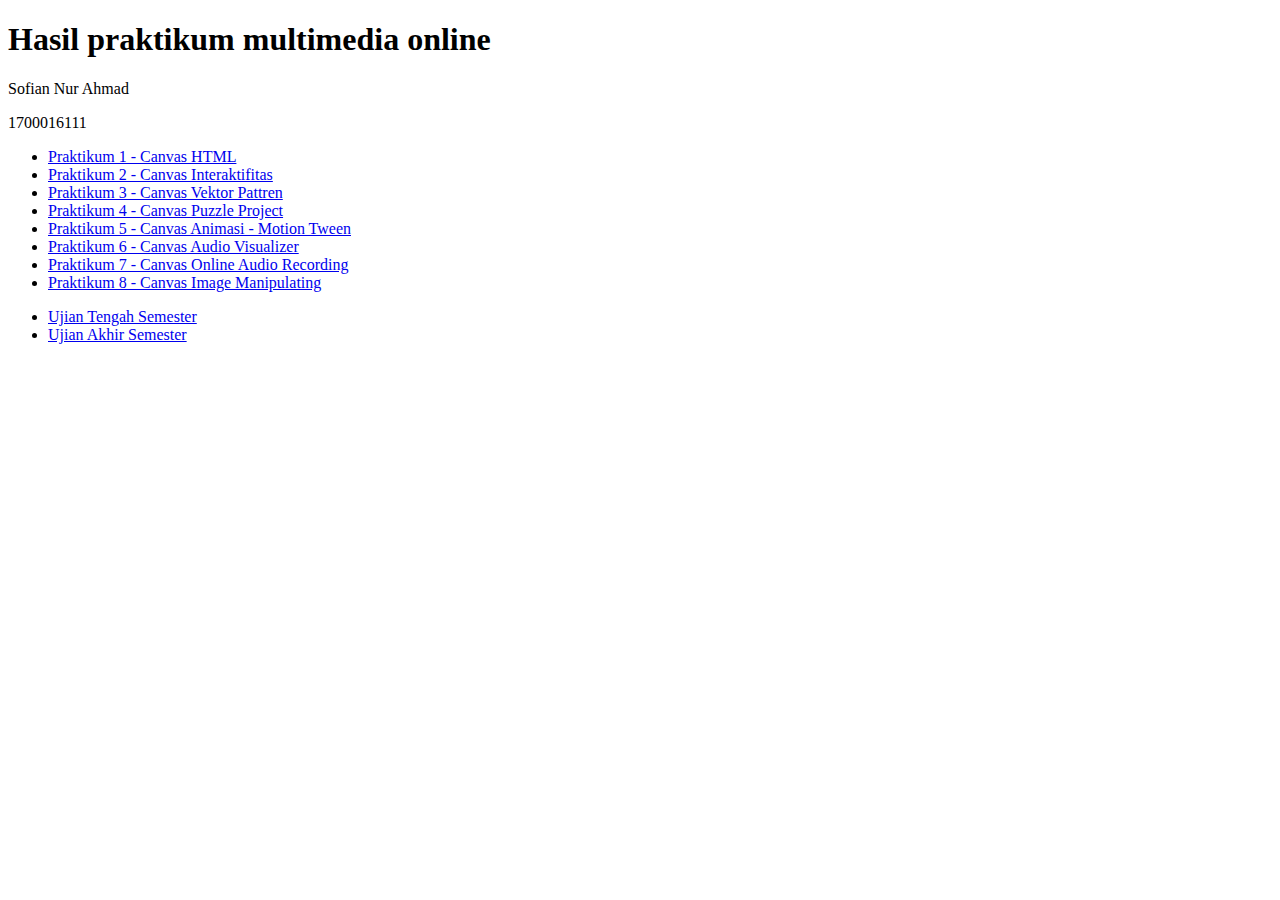
<file: index.html>
<!DOCTYPE html>
<html>
<head>
	<title> Pra Praktikum | MULON </title>
</head>
<body>
	<h1> Hasil praktikum multimedia online </h1>
	<p> Sofian Nur Ahmad </p>
	<p> 1700016111 </p>
	<ul>
		<li> <a href="praktikum1.html"> Praktikum 1 - Canvas HTML </a> </li>
		<li> <a href="praktikum2.html"> Praktikum 2 - Canvas Interaktifitas </a> </li>
		<li> <a href="praktikum3.html"> Praktikum 3 - Canvas Vektor Pattren </a> </li>
		<li> <a href="Puzzle/praktikum4.html"> Praktikum 4 - Canvas Puzzle Project </a> </li>
		<li> <a href="praktikum5.html"> Praktikum 5 - Canvas Animasi - Motion Tween </a> </li>
		<li> <a href="praktikum6.html"> Praktikum 6 - Canvas Audio Visualizer </a> </li>
		<li> <a href="praktikum7.html"> Praktikum 7 - Canvas Online Audio Recording </a> </li>
		<li> <a href="praktikum8.html"> Praktikum 8 - Canvas Image Manipulating </a> </li>
	</ul>
	
	<ul>
		<li><a href="utsmulon.html"> Ujian Tengah Semester </a></li>
		<li><a href="GAME MENGHINDAR/uasmulon.html"> Ujian Akhir Semester </a></li>
	</ul>
</body>
</html>
</file>
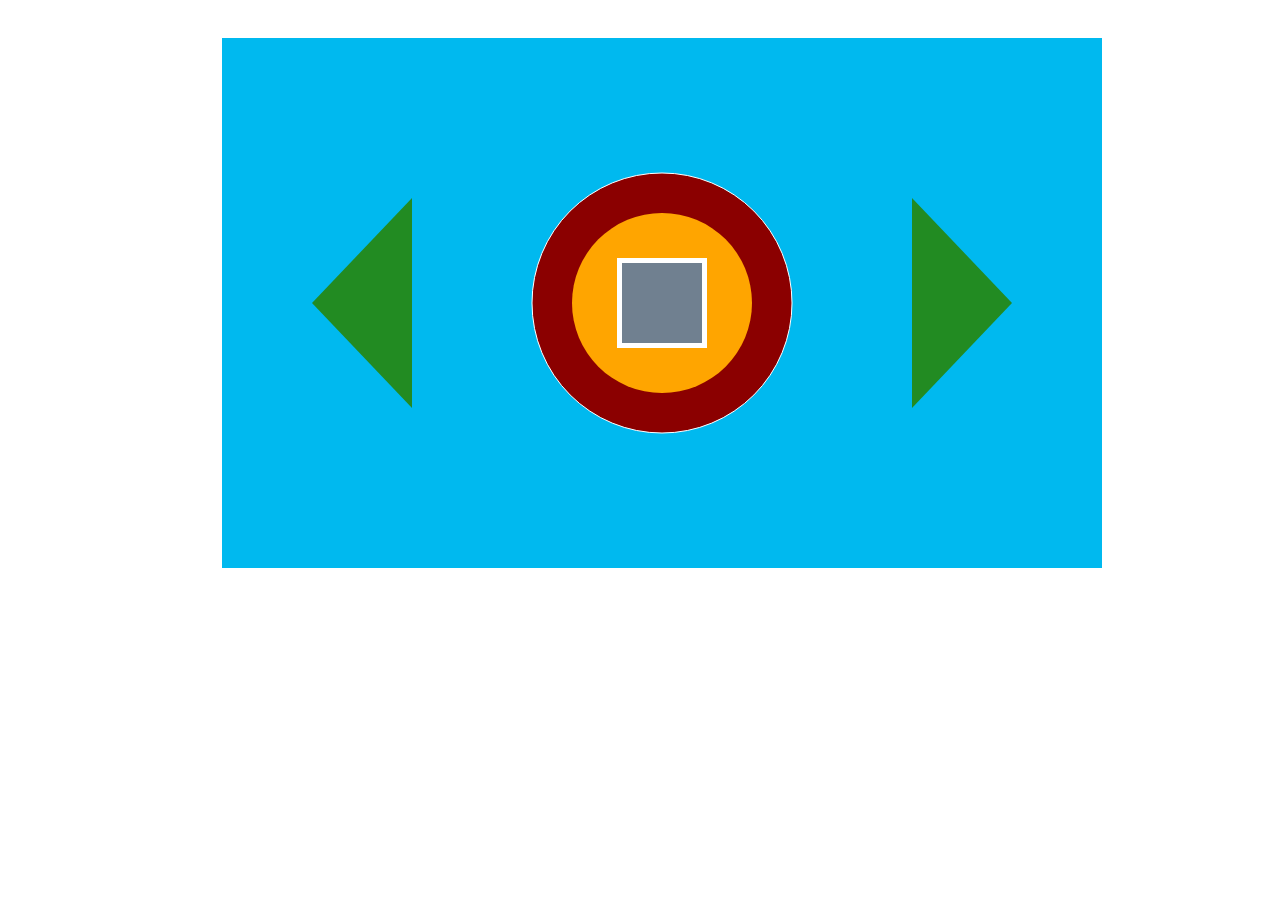
<file: praktikum1.html>
<!DOCTYPE html>
<html>
<head>
	<title>Canvas HTML</title>
</head>
<style type="text/css">
	canvas {
		background-color: #00b9ef;
		position: absolute;
	    left: 15%;
	    margin: 30px;
		padding: 40px;
	}
</style>
<body>
	<canvas id="canvas" width="800" height="450"></canvas>
	<script type="text/javascript">
		var c = document.getElementById('canvas');
		var ctx = c.getContext('2d');

		//lingkaran1
		ctx.beginPath();
		ctx.arc(400, 225, 130, 0, 2*Math.PI);
		ctx.fillStyle = "#8B0000";
		ctx.fill();
		ctx.strokeStyle= "#FFFFFF";
		ctx.stroke();

		//lingkaran2
		ctx.beginPath();
		ctx.arc(400, 225, 90, 0, 2*Math.PI);
		ctx.fillStyle = "#FFA500";
		ctx.fill();

		//persegi v2
		ctx.beginPath();		
		ctx.fillStyle = "#FFFFFF";		
		ctx.fillRect(355,180,90,90);				
		ctx.fillStyle = "#708090";		
		ctx.fillRect(360,185,80,80);		
		
		//segitiga
		ctx.beginPath();
		ctx.moveTo(50,225);
		ctx.lineTo(150,120);
		ctx.lineTo(150,330);
		ctx.fillStyle = "#228B22";
		ctx.fill();

		//segitiga
		ctx.beginPath();
		ctx.moveTo(750,225);
		ctx.lineTo(650,120);
		ctx.lineTo(650,330);
		ctx.fillStyle = "#228B22";
		ctx.fill();

	</script>
</body>
</html>
</file>
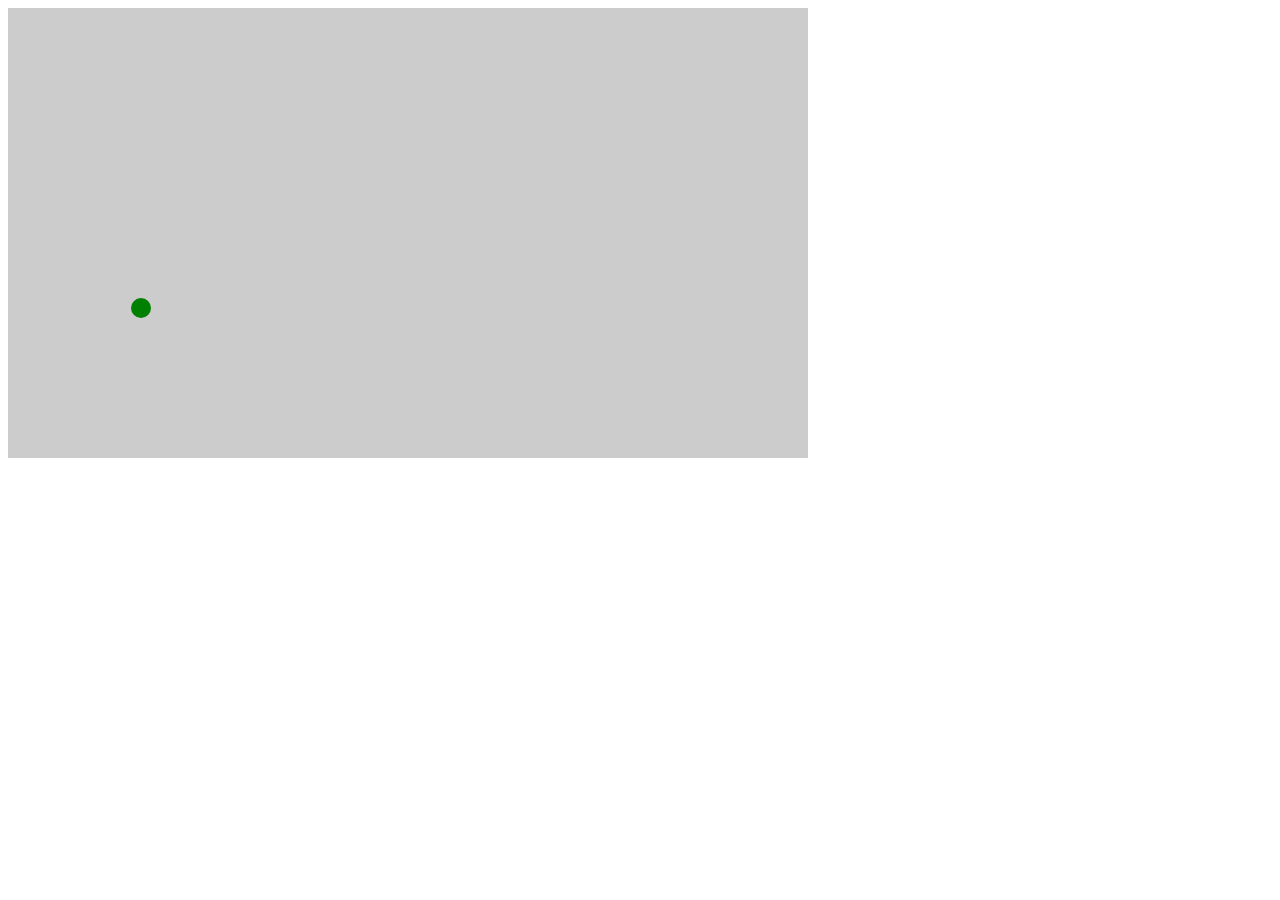
<file: praktikum5.html>
<!DOCTYPE html>
<html>
<head>
	<title>Starter Canva HTML App</title>
	<style type="text/css">
		canvas {
			background-color: #ccc;
		}
	</style>
</head>
<body>
<script type="text/javascript">
	var ball;
	function startMyApp() {
		myApp.start();
		ball = new Sprite(100, 300, 10, 'green');
	}

	var myApp = {
		canvas : document.createElement('canvas'),
		start : function(){
			this.canvas.width = 800;
			this.canvas.height = 450;
			this.context = this.canvas.getContext('2d');
			document.body.insertBefore(this.canvas, document.body.childNodes[0]);
			appControl();
			this.Interval = setInterval (appLoop, 20);
		},
		clear : function() {
			this.context.clearRect(0, 0, this.canvas.width, this.canvas.height);
		}
	}

	function appLoop(){
		myApp.clear();
		ball.x+=1;
		ball.update();

	}

	function Sprite (x, y, radius, color) {
		this.x = x;
		this.y = y;
		this.radius = radius;
		this.color = color;
		this.speed = 20;
		var ctx = myApp.context;
		this.update = function() {
			ctx.beginPath();
			ctx.arc(this.x, this.y, this.radius, 0,2*Math.PI);
			ctx.fillStyle = this.color;
			ctx.fill();
		}
	}
	function appControl() {
		document.body.addEventListener('mousedown', function(e){

		})
	}
	startMyApp();

</script>


</body>
</html>
</file>
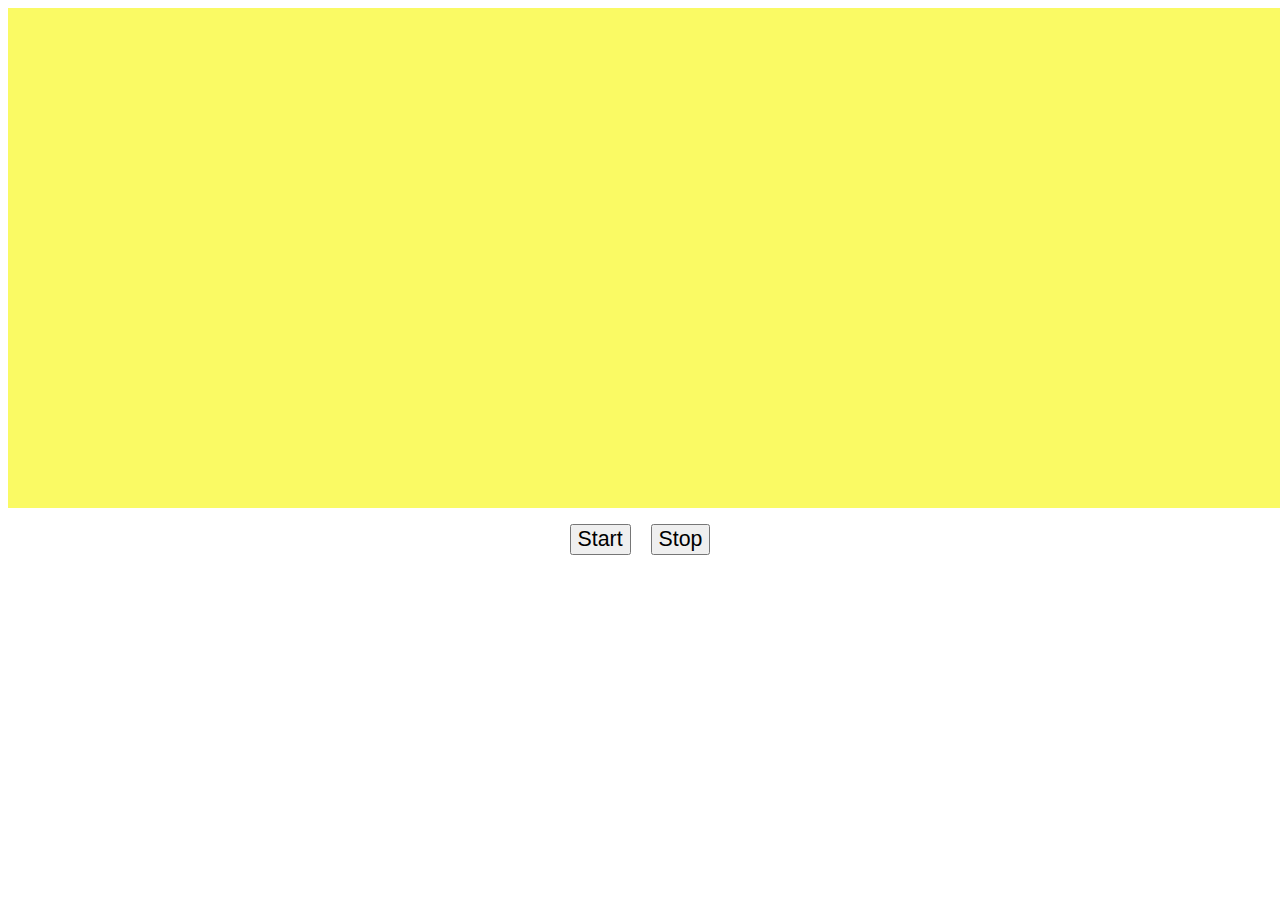
<file: praktikum6.html>
<!DOCTYPE html>
<html>
  <head>
    <meta charset="utf-8">
    <meta http-equiv="X-UA-Compatible" content="IE=edge,chrome=1">
    <meta name="viewport" content="width=device-width">

    <title>createMediaStreamSource example</title>

    <link rel="stylesheet" href="">

  </head>

  <body onload="startApp()">
        <canvas id="canvas"></canvas>

        <p id="controls">
          <input type="button" id="start_button" value="Start">
          &nbsp; &nbsp;
          <input type="button" id="stop_button" value="Stop">
          <p id="msg"></p>
        </p>

        <style>
            #canvas {
                margin-left: auto;
                margin-right: auto;
                display: block;
                background-color: rgb(250, 250, 100);
            }
            #controls {
                text-align: center;
            }
            #start_button, #stop_button {
                font-size: 16pt;
            }
            #msg {
                text-align: center;
            }
        </style>

        <script type="text/javascript">
           
            window.requestAnimFrame = (function(){
              return  window.requestAnimationFrame       ||
                      window.webkitRequestAnimationFrame ||
                      window.mozRequestAnimationFrame    ||
                      function(callback, element){
                        window.setTimeout(callback, 1000 / 60);
                      };
            })();
            window.AudioContext = (function(){
                return  window.webkitAudioContext || window.AudioContext || window.mozAudioContext;
            })();
            
            var audioContext;
            var audioBuffer;
            var sourceNode;
            var analyserNode;
            var javascriptNode;
            var audioData = null;
            var audioPlaying = false;
            var sampleSize = 1024;  
            var amplitudeArray;     
            var audioUrl = "DennyCaknan.mp3";
            
            var canvasWidth  = 1280;
            var canvasHeight = 500;
            var ctx;
            function startApp() {
                var c=document.getElementById('canvas');                 
                c.width=canvasWidth;
                c.height=canvasHeight;

                ctx = c.getContext("2d");
               
                try {
                    audioContext = new AudioContext();
                } catch(e) {
                    alert('Web Audio API is not supported in this browser');
                }
               
                var startBtn=document.getElementById('start_button');
                startBtn.onclick= function(e) {
                    e.preventDefault();
                    
                    setupAudioNodes();
                    
                    javascriptNode.onaudioprocess = function () {
                       
                        analyserNode.getByteTimeDomainData(amplitudeArray);
                        
                        if (audioPlaying == true) {
                            requestAnimFrame(drawTimeDomain);
                        }
                    }
                    
                    if(audioData == null) {
                        loadSound(audioUrl);
                    } else {
                        playSound(audioData);
                    }
                };
                
                var stopBtn=document.getElementById('stop_button');
                stopBtn.onclick=function(e) {
                    e.preventDefault();
                    sourceNode.stop(0);
                    audioPlaying = false;
                };
            };
            function setupAudioNodes() {
                sourceNode     = audioContext.createBufferSource();
                analyserNode   = audioContext.createAnalyser();
                javascriptNode = audioContext.createScriptProcessor(sampleSize, 1, 1);
              
                amplitudeArray = new Uint8Array(analyserNode.frequencyBinCount);
               
                sourceNode.connect(audioContext.destination);
                sourceNode.connect(analyserNode);
                analyserNode.connect(javascriptNode);
                javascriptNode.connect(audioContext.destination);
            }
            // Load the audio from the URL via Ajax and store it in global variable audioData
            // Note that the audio load is asynchronous
            function loadSound(url) {
                document.getElementById('msg').textContent = "Sedang Mendownload Audio";
                var request = new XMLHttpRequest();
                request.open('GET', url, true);
                request.responseType = 'arraybuffer';
                request.onload = function () {
                    audioContext.decodeAudioData(request.response, function (buffer) {
                        document.getElementById('msg').textContent = ">now playing: Denny Caknan - Sampe Tuwek";
                        audioData = buffer;
                        playSound(audioData);
                    }, onError);
                }
                request.send();
            }
            
            function playSound(buffer) {
                sourceNode.buffer = buffer;
                sourceNode.start(0);   
                sourceNode.loop = true;
                audioPlaying = true;
            }
            function onError(e) {
                console.log(e);
            }
            function drawTimeDomain() {
                clearCanvas();
                for (var i = 0; i < amplitudeArray.length; i++) {
                    var value = amplitudeArray[i] / 300;
                    var y = canvasHeight - (canvasHeight * value) - 1;
                    var x=i*canvasWidth/amplitudeArray.length;
                    var clr=['blue','green','orange'];
                    var color=Math.floor(Math.random()*10);
                    ctx.fillStyle = 'purple';
                    ctx.fillRect(x, 0, 2, y);
                }
            }
            function clearCanvas() {
                ctx.clearRect(0, 0, canvasWidth, canvasHeight);
            }
        </script>
    </body>
</html>
</file>
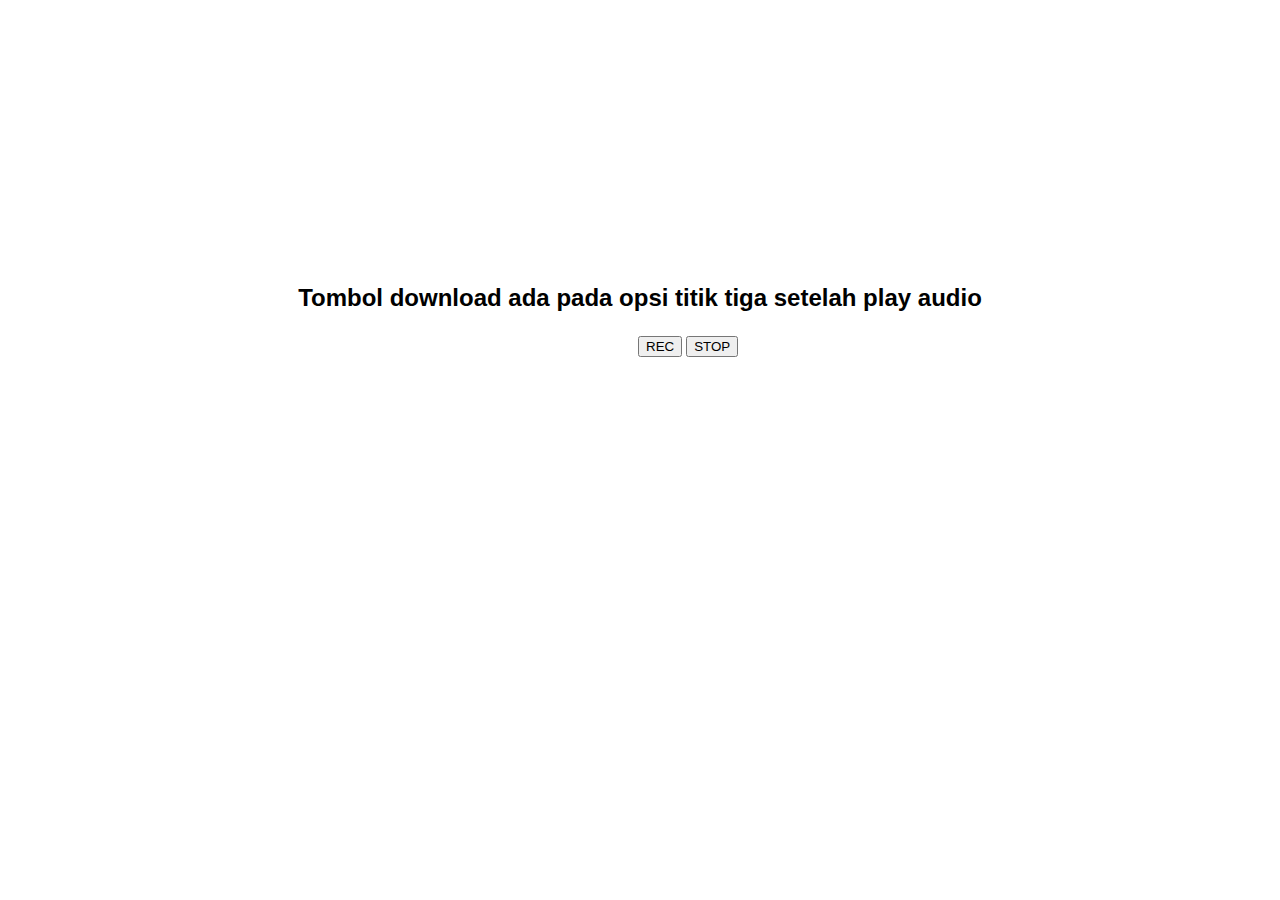
<file: Praktikum7.html>
<!DOCTYPE html>
<html>
  <head>
    <meta charset="utf-8">
    <meta http-equiv="X-UA-Compatible" content="IE=edge,chrome=1">
    <meta name="viewport" content="width=device-width">

    <title>createMediaStreamSource example</title>

    <link rel="stylesheet" href="">

    <style type="text/css">
      .tempat {
        margin-left: 630px; 
      }
      p {
        text-align: center;
        padding-top: 260px;
        font-family: sans-serif;
        font-size: 24px;

      }

    </style>

  </head>

  <body>
    <p>
        <b>Tombol download ada pada opsi titik tiga setelah play audio</b>
    </p>
<div class="tempat">
<button id="rec">REC</button>
<button id="stop">STOP</button>
</div>
<script>
 if (navigator.mediaDevices) {
  console.log('getUserMedia supported.');

  var constraints = { audio: true,video:false };
  var chunks = [];

  navigator.mediaDevices.getUserMedia(constraints)
  .then(function(stream) {

    var mediaRecorder = new MediaRecorder(stream);

    var record=document.getElementById('rec');
    var stop=document.getElementById('stop');

    record.onclick = function() {
      mediaRecorder.start();
      console.log(mediaRecorder.state);
      console.log("recorder started");
      record.style.background = "red";
      record.style.color = "black";
    }

    stop.onclick = function() {
      mediaRecorder.stop();
      console.log(mediaRecorder.state);
      console.log("recorder stopped");
      record.style.background = "";
      record.style.color = "";
    }

    mediaRecorder.onstop = function(e) {
      console.log("data available after MediaRecorder.stop() called.");

      var clipName = prompt('Enter a name for your sound clip');

      var clipContainer = document.createElement('article');
      var clipLabel = document.createElement('p');
      var audio = document.createElement('audio');
      var deleteButton = document.createElement('button');
     
      clipContainer.classList.add('clip');
      audio.setAttribute('controls', '');
      deleteButton.innerHTML = "Delete";
      clipLabel.innerHTML = clipName;

      clipContainer.appendChild(audio);
      clipContainer.appendChild(clipLabel);
      clipContainer.appendChild(deleteButton);
      document.body.appendChild(clipContainer);

      audio.controls = true;
      var blob = new Blob(chunks, { 'type' : 'audio/ogg; codecs=opus' });
      chunks = [];
      var audioURL = URL.createObjectURL(blob);
      audio.src = audioURL;
      console.log("recorder stopped");

      deleteButton.onclick = function(e) {
        evtTgt = e.target;
        evtTgt.parentNode.parentNode.removeChild(evtTgt.parentNode);
      }
    }

    mediaRecorder.ondataavailable = function(e) {
      chunks.push(e.data);
    }
  })
  .catch(function(err) {
    console.log('The following error occurred: ' + err);
  })
}

</script>

  </body>
  </html>
</file>
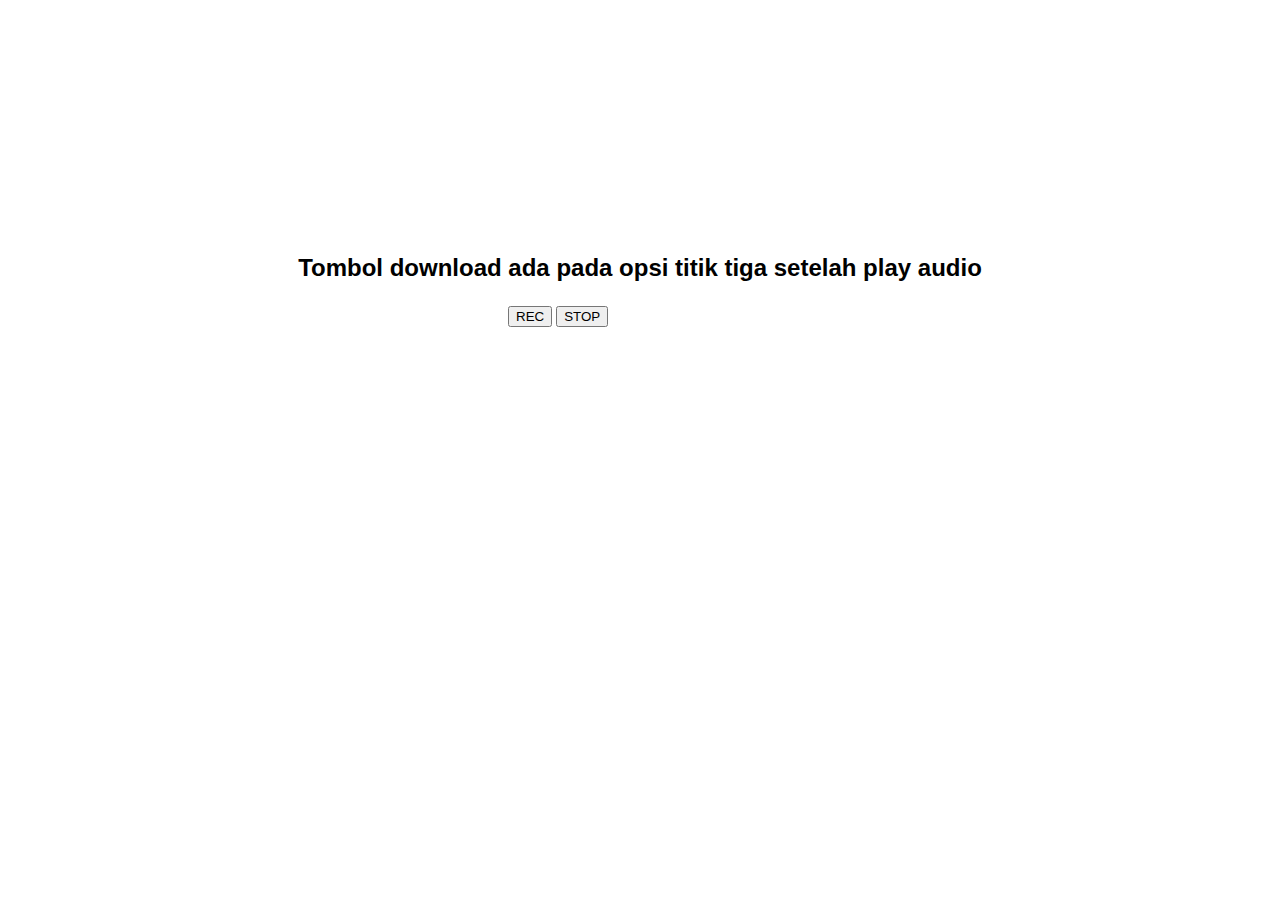
<file: praktikum7.html>
<!DOCTYPE html>
<html>
  <head>
    <meta charset="utf-8">
    <meta http-equiv="X-UA-Compatible" content="IE=edge,chrome=1">
    <meta name="viewport" content="width=device-width">

    <title>createMediaStreamSource example</title>

    <link rel="stylesheet" href="">

    <style type="text/css">
      .tempat {
        margin-left: 500px; 
      }
      p {
        text-align: center;
        padding-top: 230px;
        font-family: sans-serif;
        font-size: 24px;

      }

    </style>

  </head>

  <body>
    <p>
        <b>Tombol download ada pada opsi titik tiga setelah play audio</b>
    </p>
<div class="tempat">
<button id="rec">REC</button>
<button id="stop">STOP</button>
</div>
<script>
 if (navigator.mediaDevices) {
  console.log('getUserMedia supported.');

  var constraints = { audio: true,video:false };
  var chunks = [];

  navigator.mediaDevices.getUserMedia(constraints)
  .then(function(stream) {

    var mediaRecorder = new MediaRecorder(stream);

    var record=document.getElementById('rec');
    var stop=document.getElementById('stop');

    record.onclick = function() {
      mediaRecorder.start();
      console.log(mediaRecorder.state);
      console.log("recorder started");
      record.style.background = "red";
      record.style.color = "black";
    }

    stop.onclick = function() {
      mediaRecorder.stop();
      console.log(mediaRecorder.state);
      console.log("recorder stopped");
      record.style.background = "";
      record.style.color = "";
    }

    mediaRecorder.onstop = function(e) {
      console.log("data available after MediaRecorder.stop() called.");

      var clipName = prompt('Enter a name for your sound clip');

      var clipContainer = document.createElement('article');
      var clipLabel = document.createElement('p');
      var audio = document.createElement('audio');
      var deleteButton = document.createElement('button');
     
      clipContainer.classList.add('clip');
      audio.setAttribute('controls', '');
      deleteButton.innerHTML = "Delete";
      clipLabel.innerHTML = clipName;

      clipContainer.appendChild(audio);
      clipContainer.appendChild(clipLabel);
      clipContainer.appendChild(deleteButton);
      document.body.appendChild(clipContainer);

      audio.controls = true;
      var blob = new Blob(chunks, { 'type' : 'audio/ogg; codecs=opus' });
      chunks = [];
      var audioURL = URL.createObjectURL(blob);
      audio.src = audioURL;
      console.log("recorder stopped");

      deleteButton.onclick = function(e) {
        evtTgt = e.target;
        evtTgt.parentNode.parentNode.removeChild(evtTgt.parentNode);
      }
    }

    mediaRecorder.ondataavailable = function(e) {
      chunks.push(e.data);
    }
  })
  .catch(function(err) {
    console.log('The following error occurred: ' + err);
  })
}

</script>

  </body>
  </html>
</file>
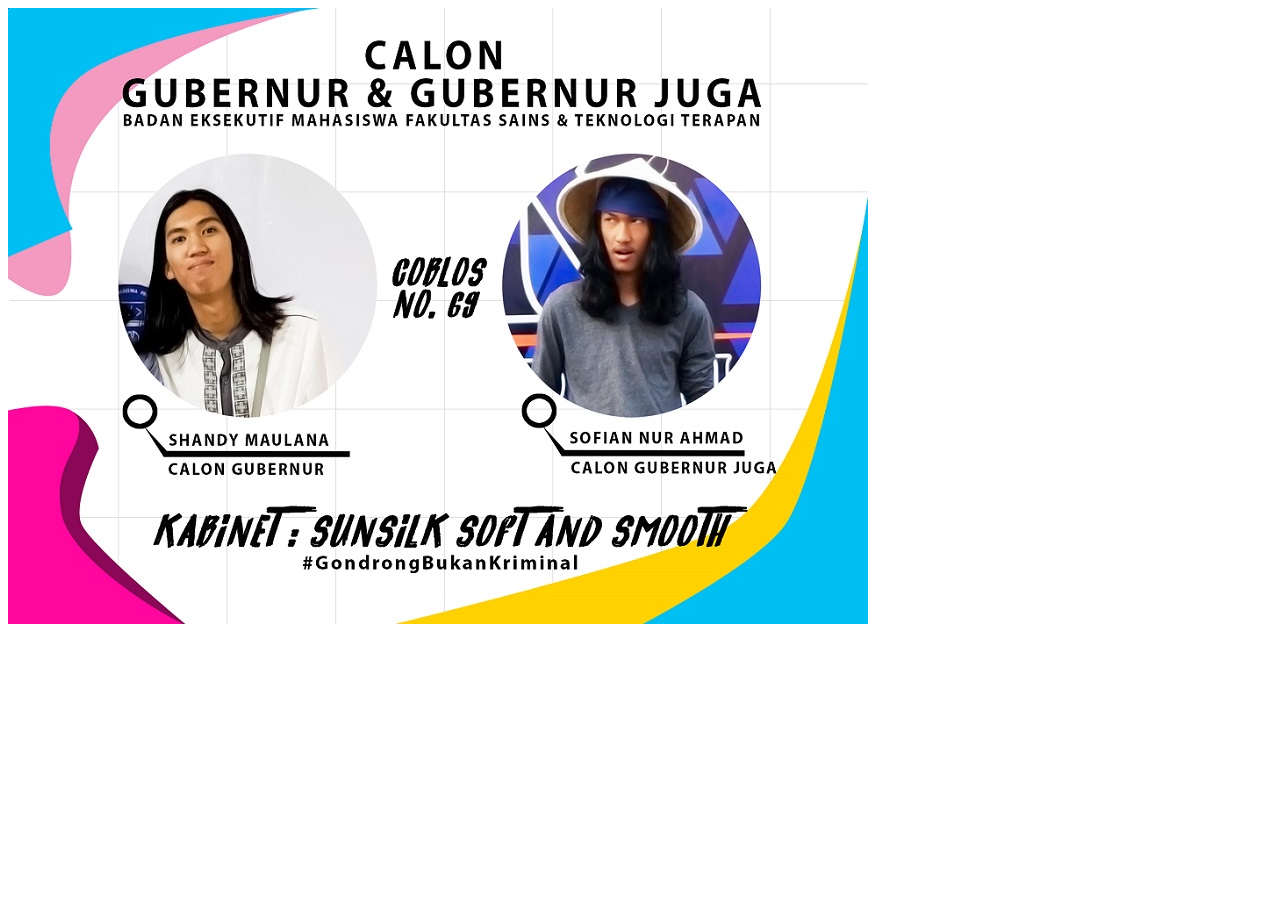
<file: praktikum8.html>
<!doctype html>
<html>
<head>
	<title>Show Image</title>
	<meta charset='utf-8'>	
	</script>
</head>
<style type="text/css">
	canvas{
		background-color: #ccc;
	}
</style>
<body>
<script>
var img;
var rect;
var croppedImage;
var btn;
var avatar;
var cropping=false;
function startApp()
{
	
	btn=document.getElementById('btn');
	avatar=new Image();
	avatar.src='BEM.jpg';
	myApp.start();
	img=new image(0,0);
	rect=new rectComponent(0,0,1,1);

	drawRect();
}
var myApp = {
    canvas : document.createElement("canvas"),
    start : function() {
        this.canvas.width = 860;
        this.canvas.height = 616;
        this.context = this.canvas.getContext("2d");
        document.body.insertBefore(this.canvas, document.body.childNodes[0]);
        this.interval = setInterval(apploop, 20);
    },
    clear : function() {
        this.context.clearRect(0, 0, this.canvas.width, this.canvas.height);
    }
}

function image(x,y)
{
	this.x=x;
	this.y=y;
	this.width=400;
	this.height=400;
	var ctx=myApp.context;	
	this.startCropX=x;
	this.startCropY=y;
	this.cropWidth=200;
	this.cropHeight=200;
	this.cropping=false;
	this.update=function()
	{
		if(!this.cropping)
		ctx.drawImage(avatar,this.x,this.y);
		else
		
		ctx.drawImage(avatar,this.startCropX,this.startCropY,this.cropWidth,this.cropHeight,this.x,this.y,this.width,this.height);
	}
}

function apploop()
{
	myApp.clear();
	img.update();
	rect.update();
}

function rectComponent(x,y,w,h)
{
	this.x=x;
	this.y=y;
	this.width=w;
	this.height=h;
	var contex=myApp.context;
	this.update=function()
	{
		contex.beginPath();
		contex.fillStyle = "rgba(0, 0, 0, 0.5)";
		contex.fillRect(this.x, this.y, this.width, this.height);
	}
}

function editingMode(mode)
{
	if(img.cropping) img.cropping=false; else img.cropping=true;
}

function cropImage()
{

	img.x=rect.x;
	img.y=rect.y;
	img.width=rect.width;
	img.height=rect.height;
	img.startCropX=rect.x;
	img.startCropY=rect.y;
	img.cropWidth=rect.width;
	img.cropHeight=rect.height;
	console.log(img);
	
}

function drawRect()
{
	var x,y,rw,rh;
	document.body.addEventListener('mousedown',function(e)
    {
    	x=e.offsetX;
    	y=e.offsetY;
    	rect=new rectComponent(x,y,1,1);
    	document.body.addEventListener('mousemove',mouseMove);         
        document.body.addEventListener('mouseup',mouseUp);
    });
    function mouseMove(e)
    {
    	rw=e.offsetX-rect.x;
    	rh=e.offsetY-rect.y;
    	rect.width=rw;
    	rect.height=rh;    	
    }
    function mouseUp(e)
    {    	
    	document.body.removeEventListener('mousemove',mouseMove);
      	document.body.removeEventListener('mouseup',mouseUp);
      	img.cropping=true;
      	cropImage();

    }
}
function addImage()
{
	img.update();
}

startApp();



</script>
</body>

</html>
</file>
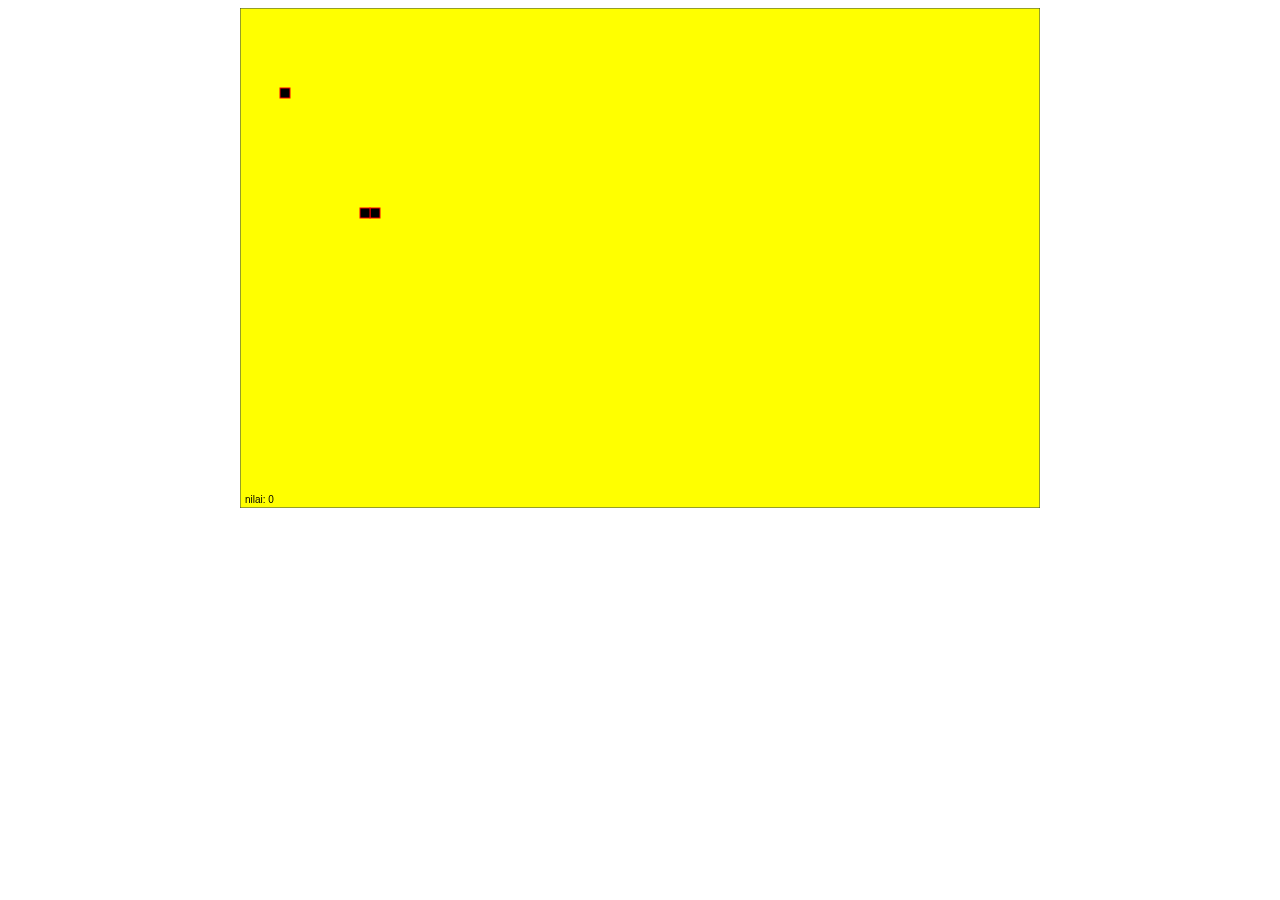
<file: utsmulon.html>
<!DOCTYPE html>
<html>
    <head>
      <title>UTS MULTIMEDIA ONLIE || SNAKE GAME</title>
        
        <script src="https://ajax.googleapis.com/ajax/libs/jquery/3.2.1/jquery.min.js"></script>

        <style type="text/css">

        </style>
    </head>

    <body>


        <center><canvas id="ruang" width="800" height="500"></canvas></center>


        <script type="text/javascript">
            var nama = prompt ('Masukan Nama : ');

            
            if (true) {
              alert('Selamat Bermain ' + nama);
            }

            alert('Mainkan Game dengan Keyboard Ya..')

            $(document).ready(function() {

              // deklarasi
              var ruang = $("#ruang")[0];
              var ctx = ruang.getContext("2d");
              var lebar = $("#ruang").width();
              var tinggi = $("#ruang").height();


              var cw = 10;
              var tekan ;
              var makanan;
              var nilai;

              //membuat cell aray untuk membuat ular
              var array_ular; 

              function init() {
                tekan = "right"; //default direction
                create_snake();
                create_makanan(); //membuat makanan untuk ular
                //nilai game
                nilai = 0;

                if (typeof game_loop != "undefined") clearInterval(game_loop);
                game_loop = setInterval(paint, 55);
            }

            init();

              // membuat ular
              function create_snake() {
                // menetapkan jumlah panjang awal ular
                var length = 2; //panjang ular default
                array_ular = [];
                for (var i = length - 1; i >= 0; i--) {
                  //Ular akan muncul pada sebelah kiri
                  array_ular.push({ x: i, y: 20 });
              }
            }

              //membuat makanan untuk ular
              function create_makanan() {
                makanan = {
                  x : Math.round(Math.random() * (lebar - cw) / cw),
                  y : Math.round(Math.random() * (tinggi - cw) / cw)
              };
            }

              //pengaturan
              function paint() {
                // warna background
                ctx.fillStyle = "yellow";
                ctx.fillRect(0, 0, lebar, tinggi);    
                ctx.strokeStyle = "#2c3e50";
                ctx.strokeRect(0, 0, lebar, tinggi);

                //membuat pergerakan untuk ular
                var nx = array_ular[0].x;
                var ny = array_ular[0].y;
                if (tekan == "right") nx++;
                else if (tekan == "left") nx--;
                else if (tekan == "up") ny--;
                else if (tekan == "down") ny++;

                //memeriksa tabrakan
                if (
                  nx == -1 ||
                  nx == lebar / cw ||
                  ny == -1 ||
                  ny == tinggi / cw ||
                  cek_tabrakan(nx, ny, array_ular)
                  ){

                //restart game
            init();
            return;
            }

                //cek jika ular kena makanan/memakan makanan
                if(nx == makanan.x && ny == makanan.y){

                  var ekor = { x: nx, y: ny };
                  nilai++;
                  
                  //membuat makanan yang baru
                  create_makanan();
                  
              } else {
                  var ekor = array_ular.pop();
                  ekor.x = nx;
                  ekor.y = ny;
              }

              array_ular.unshift(ekor);

              for (var i = 0; i < array_ular.length; i++) {
                  var c = array_ular[i];
                  paint_cell(c.x, c.y);
              }

              paint_cell(makanan.x, makanan.y);    

                //membuat penilaian skor
                var nilai_text = "nilai: " + nilai;
                ctx.fillText(nilai_text, 5, tinggi - 5);
            }

            function paint_cell(x, y) {
                ctx.fillStyle = "black";
                ctx.fillRect(x * cw, y * cw, cw, cw);
                ctx.strokeStyle = "red";
                ctx.strokeRect(x * cw, y * cw, cw, cw);
            }

            function cek_tabrakan(x, y, array) {
                for (var i = 0; i < array.length; i++) {
                  if (array[i].x == x && array[i].y == y) 
                    return true;
              }
              return false;
            }

              //kontrol ular dengan keyboard
              $(document).keydown(function(e) {
                var key = e.which;
                if (key == "37" && tekan != "right") tekan = "left";
                else if (key == "38" && tekan != "down") tekan = "up";
                else if (key == "39" && tekan != "left") tekan = "right";
                else if (key == "40" && tekan != "up") tekan = "down";
            });
            });

            </script>
        </body>
</html>
</file>
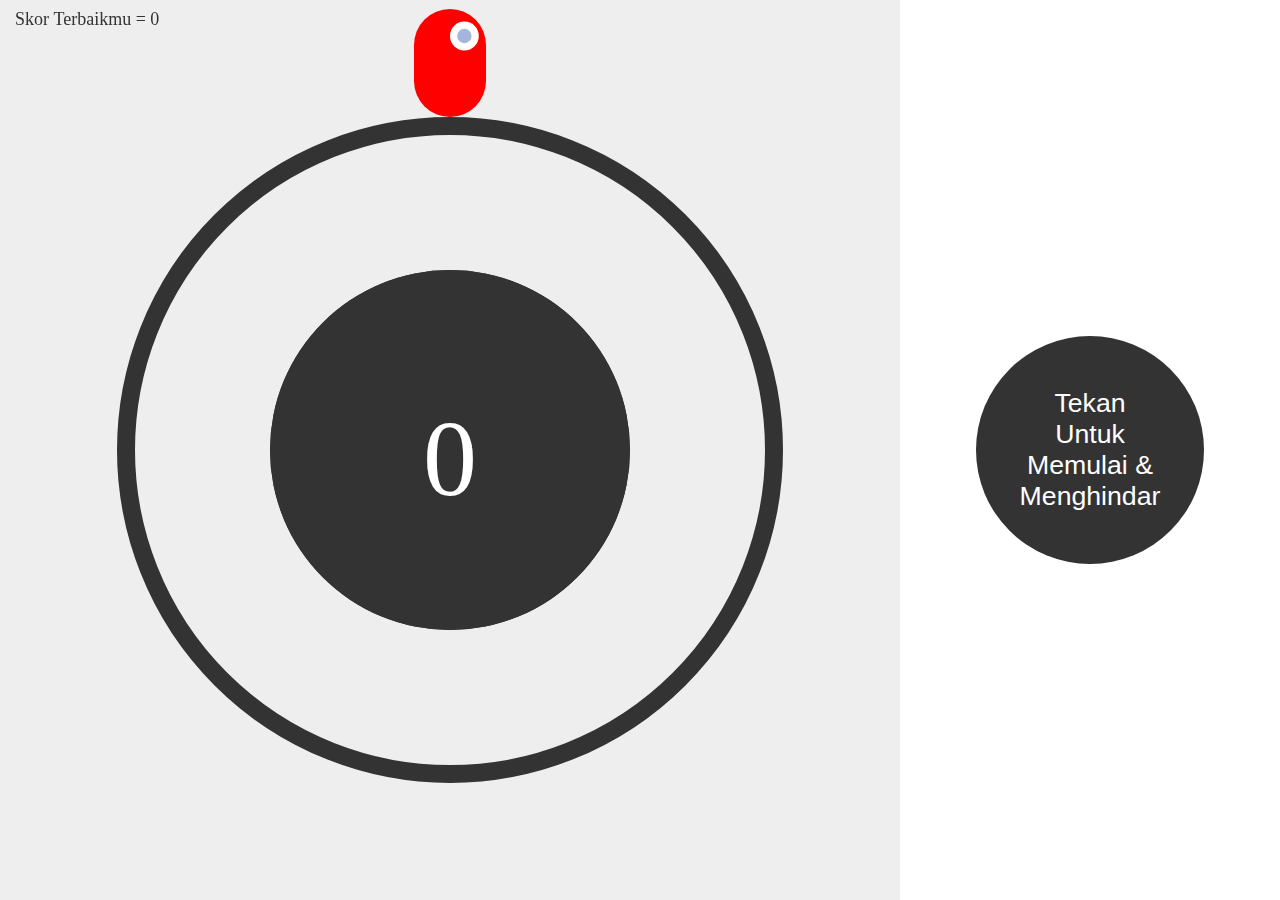
<file: GAME MENGHINDAR/uasmulon.html>
<!DOCTYPE html>
<html lang="en" >
<head>
  <meta charset="UTF-8">
  <title>UAS MULON - GAME MENGHINDAR</title>
  <link rel="stylesheet" href="./style.css">

</head>

<script type="text/javascript">
	alert("Hindari BOX Hitam !");
</script>

<body>
<!-- partial:index.partial.html -->
<canvas id="gameBg"></canvas>
<canvas id="gameObst"></canvas>
<canvas id="gameColl"></canvas>
<canvas id="gameAvat"></canvas>
<div id="playBtn">
  <p>Tekan Untuk Memulai & Menghindar</p>
</div>
<!-- partial -->
  <script src='https://ajax.googleapis.com/ajax/libs/jquery/3.1.1/jquery.min.js'></script><script  src="./script.js"></script>

</body>
</html>
</file>
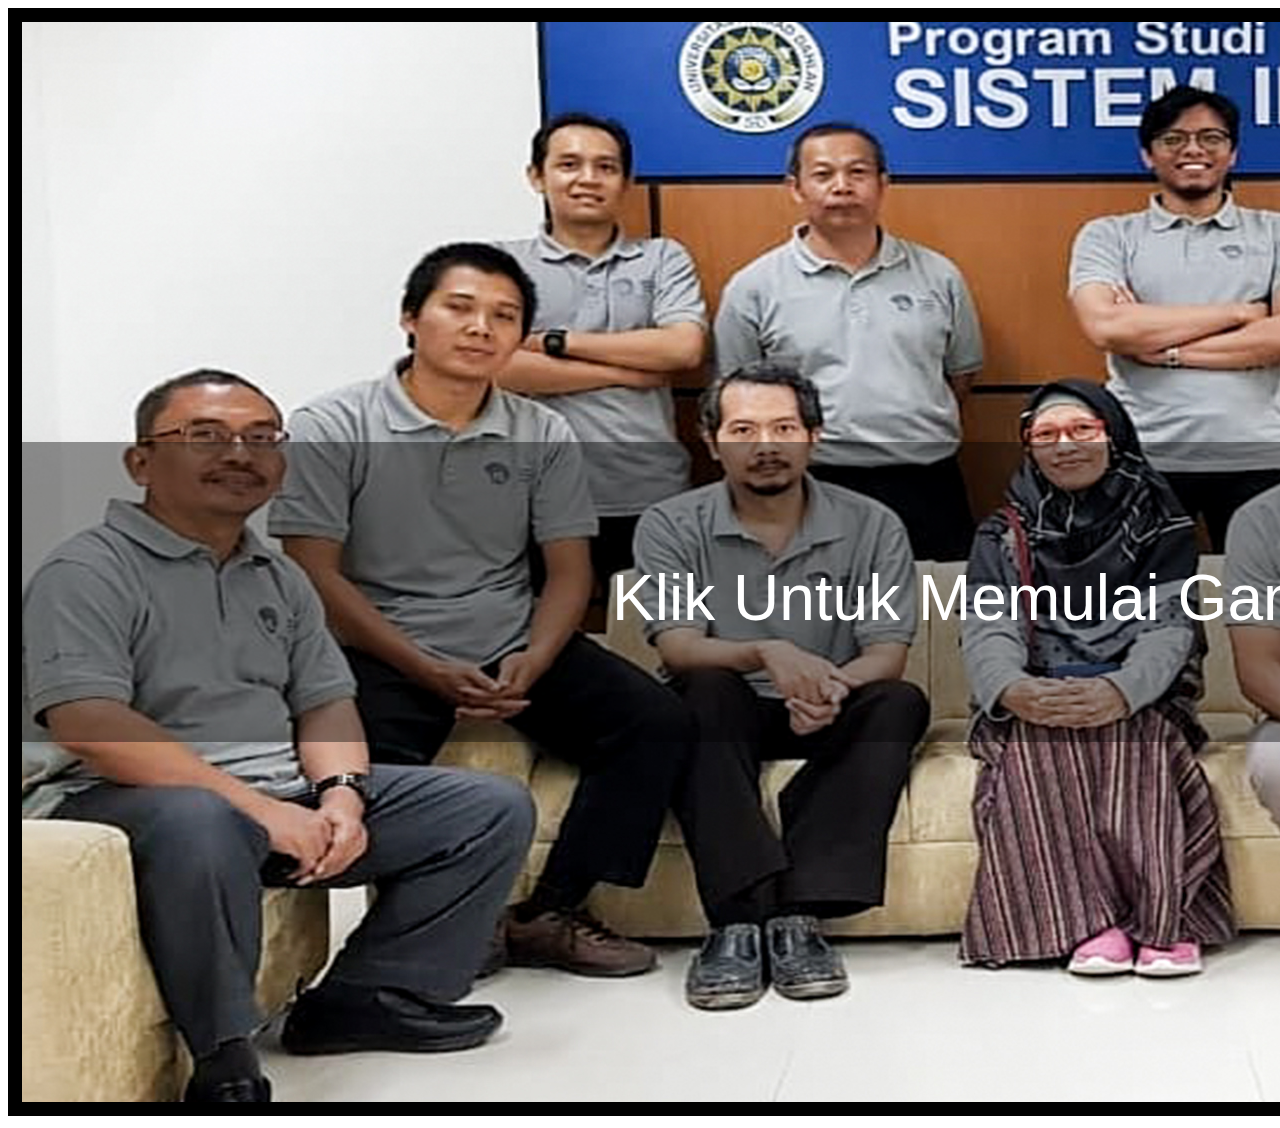
<file: Puzzle/praktikum4.html>
<!DOCTYPE html>
<html>
<head>
    <title>PUZZLE GAME CANVAS</title>
    <script>

        //menyiapkan variabel
        const KESULITAN = 4;
        const HOVER_PUZZLE = '#009900';

        var _stage;
        var _canvas;

        var _img;
        var _pieces;
        var _puzzleWidth;
        var _puzzleHeight;
        var _pieceWidth;
        var _pieceHeight;
        var _currentPiece;
        var _currentDropPiece;  
        var _mouse;

        function init(){
            _img = new Image();
            _img.addEventListener('load',onImage,false);
            _img.src = "6.jpg";
        }
        function onImage(e){
            _pieceWidth = Math.floor(_img.width / KESULITAN)
            _pieceHeight = Math.floor(_img.height / KESULITAN)
            _puzzleWidth = _pieceWidth * KESULITAN;
            _puzzleHeight = _pieceHeight * KESULITAN;
            setCanvas();
            initPuzzle();
        }
        function setCanvas(){
            _canvas = document.getElementById('canvas');
            _stage = _canvas.getContext('2d');
            _canvas.width = _puzzleWidth;
            _canvas.height = _puzzleHeight;
            _canvas.style.border = "14px solid black";
        }
        function initPuzzle(){
            _pieces = [];
            _mouse = {x:0,y:0};
            _currentPiece = null;
            _currentDropPiece = null;
            _stage.drawImage(_img, 0, 0, _puzzleWidth, _puzzleHeight, 0, 0, _puzzleWidth, _puzzleHeight);
            createTitle("Klik Untuk Memulai Game");
            buildPieces();
        }
        function createTitle(msg){
            _stage.fillStyle = "#000000";
            _stage.globalAlpha = .4;
            _stage.fillRect(0,_puzzleHeight - 660,_puzzleWidth - 0,300);
            _stage.fillStyle = "#FFFFFF";
            _stage.globalAlpha = 1;
            _stage.textAlign = "center";
            _stage.textBaseline = "middle";
            _stage.font = "64px Arial";
            _stage.fillText(msg,_puzzleWidth / 2,_puzzleHeight - 500);
        }
        function buildPieces(){
            var i;
            var piece;
            var xPos = 0;
            var yPos = 0;
            for(i = 0;i < KESULITAN * KESULITAN;i++){
                piece = {};
                piece.sx = xPos;
                piece.sy = yPos;
                _pieces.push(piece);
                xPos += _pieceWidth;
                if(xPos >= _puzzleWidth){
                    xPos = 0;
                    yPos += _pieceHeight;
                }
            }
            document.onmousedown = shufflePuzzle;
        }
        function shufflePuzzle(){
            _pieces = shuffleArray(_pieces);
            _stage.clearRect(0,0,_puzzleWidth,_puzzleHeight);
            var i;
            var piece;
            var xPos = 0;
            var yPos = 0;
            for(i = 0;i < _pieces.length;i++){
                piece = _pieces[i];
                piece.xPos = xPos;
                piece.yPos = yPos;
                _stage.drawImage(_img, piece.sx, piece.sy, _pieceWidth, _pieceHeight, xPos, yPos, _pieceWidth, _pieceHeight);
                _stage.strokeRect(xPos, yPos, _pieceWidth,_pieceHeight);
                xPos += _pieceWidth;
                if(xPos >= _puzzleWidth){
                    xPos = 0;
                    yPos += _pieceHeight;
                }
            }
            document.onmousedown = onPuzzleClick;
        }
        function onPuzzleClick(e){
            if(e.layerX || e.layerX == 0){
                _mouse.x = e.layerX - _canvas.offsetLeft;
                _mouse.y = e.layerY - _canvas.offsetTop;
            }
            else if(e.offsetX || e.offsetX == 0){
                _mouse.x = e.offsetX - _canvas.offsetLeft;
                _mouse.y = e.offsetY - _canvas.offsetTop;
            }
            _currentPiece = checkPieceClicked();
            if(_currentPiece != null){
                _stage.clearRect(_currentPiece.xPos,_currentPiece.yPos,_pieceWidth,_pieceHeight);
                _stage.save();
                _stage.globalAlpha = .9;
                _stage.drawImage(_img, _currentPiece.sx, _currentPiece.sy, _pieceWidth, _pieceHeight, _mouse.x - (_pieceWidth / 2), _mouse.y - (_pieceHeight / 2), _pieceWidth, _pieceHeight);
                _stage.restore();
                document.onmousemove = updatePuzzle;
                document.onmouseup = pieceDropped;
            }
        }
        function checkPieceClicked(){
            var i;
            var piece;
            for(i = 0;i < _pieces.length;i++){
                piece = _pieces[i];
                if(_mouse.x < piece.xPos || _mouse.x > (piece.xPos + _pieceWidth) || _mouse.y < piece.yPos || _mouse.y > (piece.yPos + _pieceHeight)){
                    //PIECE NOT HIT
                }
                else{
                    return piece;
                }
            }
            return null;
        }
        function updatePuzzle(e){
            _currentDropPiece = null;
            if(e.layerX || e.layerX == 0){
                _mouse.x = e.layerX - _canvas.offsetLeft;
                _mouse.y = e.layerY - _canvas.offsetTop;
            }
            else if(e.offsetX || e.offsetX == 0){
                _mouse.x = e.offsetX - _canvas.offsetLeft;
                _mouse.y = e.offsetY - _canvas.offsetTop;
            }
            _stage.clearRect(0,0,_puzzleWidth,_puzzleHeight);
            var i;
            var piece;
            for(i = 0;i < _pieces.length;i++){
                piece = _pieces[i];
                if(piece == _currentPiece){
                    continue;
                }
                _stage.drawImage(_img, piece.sx, piece.sy, _pieceWidth, _pieceHeight, piece.xPos, piece.yPos, _pieceWidth, _pieceHeight);
                _stage.strokeRect(piece.xPos, piece.yPos, _pieceWidth,_pieceHeight);
                if(_currentDropPiece == null){
                    if(_mouse.x < piece.xPos || _mouse.x > (piece.xPos + _pieceWidth) || _mouse.y < piece.yPos || _mouse.y > (piece.yPos + _pieceHeight)){
                        //NOT OVER
                    }
                    else{
                        _currentDropPiece = piece;
                        _stage.save();
                        _stage.globalAlpha = .4;
                        _stage.fillStyle = HOVER_PUZZLE;
                        _stage.fillRect(_currentDropPiece.xPos,_currentDropPiece.yPos,_pieceWidth, _pieceHeight);
                        _stage.restore();
                    }
                }
            }
            _stage.save();
            _stage.globalAlpha = .6;
            _stage.drawImage(_img, _currentPiece.sx, _currentPiece.sy, _pieceWidth, _pieceHeight, _mouse.x - (_pieceWidth / 2), _mouse.y - (_pieceHeight / 2), _pieceWidth, _pieceHeight);
            _stage.restore();
            _stage.strokeRect( _mouse.x - (_pieceWidth / 2), _mouse.y - (_pieceHeight / 2), _pieceWidth,_pieceHeight);
        }
        function pieceDropped(e){
            document.onmousemove = null;
            document.onmouseup = null;
            if(_currentDropPiece != null){
                var tmp = {xPos:_currentPiece.xPos,yPos:_currentPiece.yPos};
                _currentPiece.xPos = _currentDropPiece.xPos;
                _currentPiece.yPos = _currentDropPiece.yPos;
                _currentDropPiece.xPos = tmp.xPos;
                _currentDropPiece.yPos = tmp.yPos;
            }
            resetPuzzleAndCheckWin();
        }
        function resetPuzzleAndCheckWin(){
            _stage.clearRect(0,0,_puzzleWidth,_puzzleHeight);
            var gameWin = true;
            var i;
            var piece;
            for(i = 0;i < _pieces.length;i++){
                piece = _pieces[i];
                _stage.drawImage(_img, piece.sx, piece.sy, _pieceWidth, _pieceHeight, piece.xPos, piece.yPos, _pieceWidth, _pieceHeight);
                _stage.strokeRect(piece.xPos, piece.yPos, _pieceWidth,_pieceHeight);
                if(piece.xPos != piece.sx || piece.yPos != piece.sy){
                    gameWin = false;
                }
            }
            if(gameWin){
                setTimeout(gameOver,60);
                alert ('YEEEYYYY KAMU MENAAANGG !!!');
            }
        }
        function gameOver(){
            document.onmousedown = null;
            document.onmousemove = null;
            document.onmouseup = null;
            initPuzzle();
        }
        function shuffleArray(o){
            for(var j, x, i = o.length; i; j = parseInt(Math.random() * i), x = o[--i], o[i] = o[j], o[j] = x);
            return o;
        }

    </script>
</head>

<body onload="init();">
    <canvas id="canvas"></canvas>
</body>

</html>
</file>
<file: GAME MENGHINDAR/style.css>
* {
  margin: 0;
  padding: 0;
  border: 0;
}

html, body {
  width: 100%;
  height: 100%;
  overflow: hidden;
}

canvas {
  position: absolute;
  top: 0;
  left: 0;
}

#gameBg {
  background-color: #eee;
}

#playBtn {
  position: absolute;
  top: 0;
  left: 0;
  width: 100px;
  height: 100px;
  background-color: #333;
  border-radius: 0px;
  cursor: pointer;
  text-align: center;
  vertical-align: middle;
}
#playBtn p {
  color: #FFF;
  font-family: Arial;
  font-size: 20pt;
  position: absolute;
  top: 50%;
  left: 50%;
  transform: translate(-50%, -50%);
}
</file>
